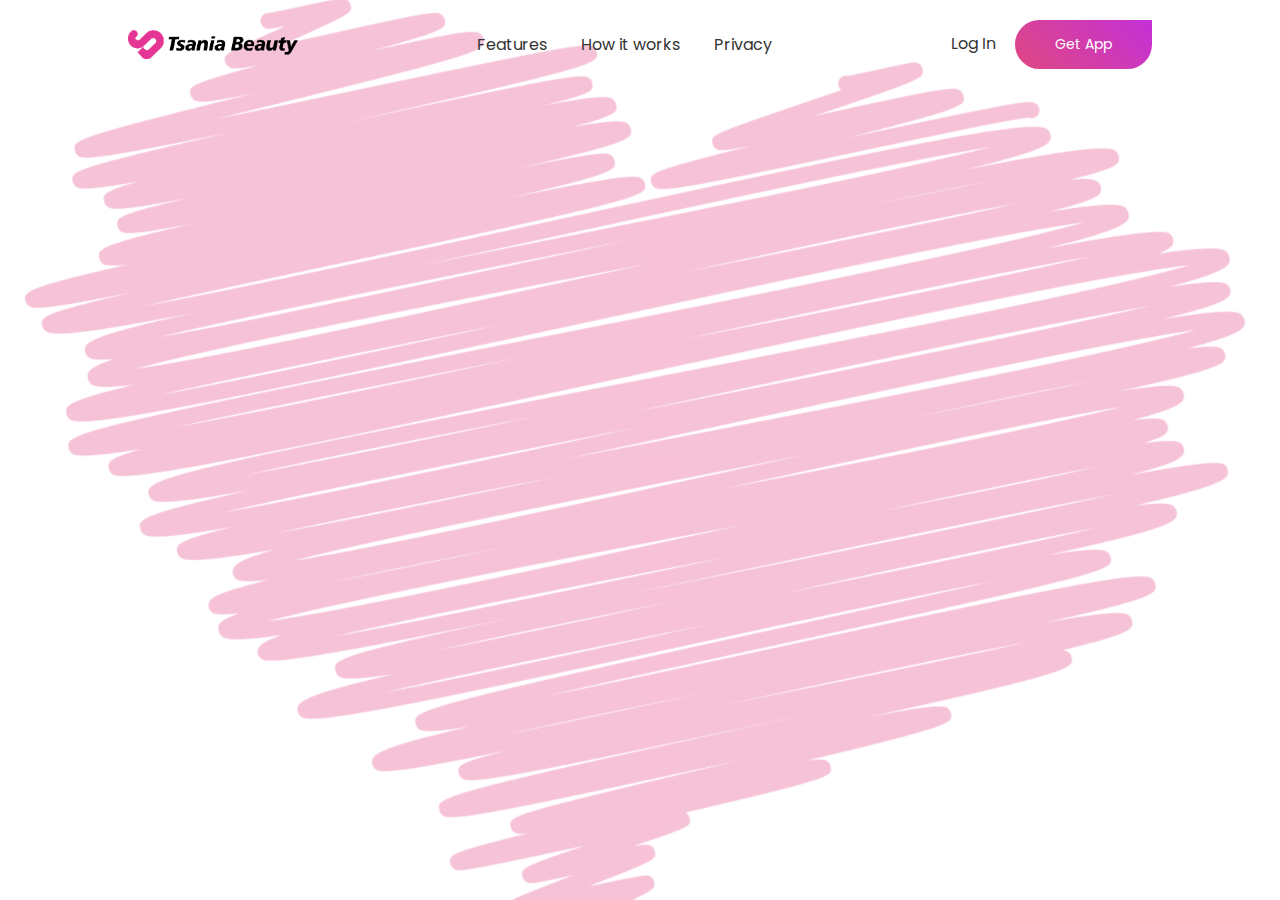
<file: index.html>
<!DOCTYPE html>
<html>
<head>
    <meta name="viewport" content="width=device-width, initial-scale=1.0">
    <title>Tsania Beauty</title>
    <link rel="stylesheet" href="style.css">
</head>
<body>
  <div class="hero">
    <nav>
        <img src="images/tsanBtxt.png" class="logo">
        <ul>
            <li><a href="flowers-for-someone-main/index.html">Features</a></li>
            <li><a href="#">How it works</a></li>
            <li><a href="#">Privacy</a></li>
        </ul>
        <div>
            <a href="login/index.html" class="login-btn">Log In</a>
            <a href="#" class="btn">Get App</a>
        </div>
    </nav>
    <div class="content">
        <h1 class="anim">Hello!<br>I'm Tsania</h1>
        <p class="anim">The appearance of this website is still under development, hopefully it can be even better in the future!</p>
        <a href="https://sites.google.com/view/tsaniabeauty/home" class="btn anim">Open</a>
        </div>
        <img src="images/princes.png" class="feature-img anim">
  </div>  
</body>
</html>
</file>
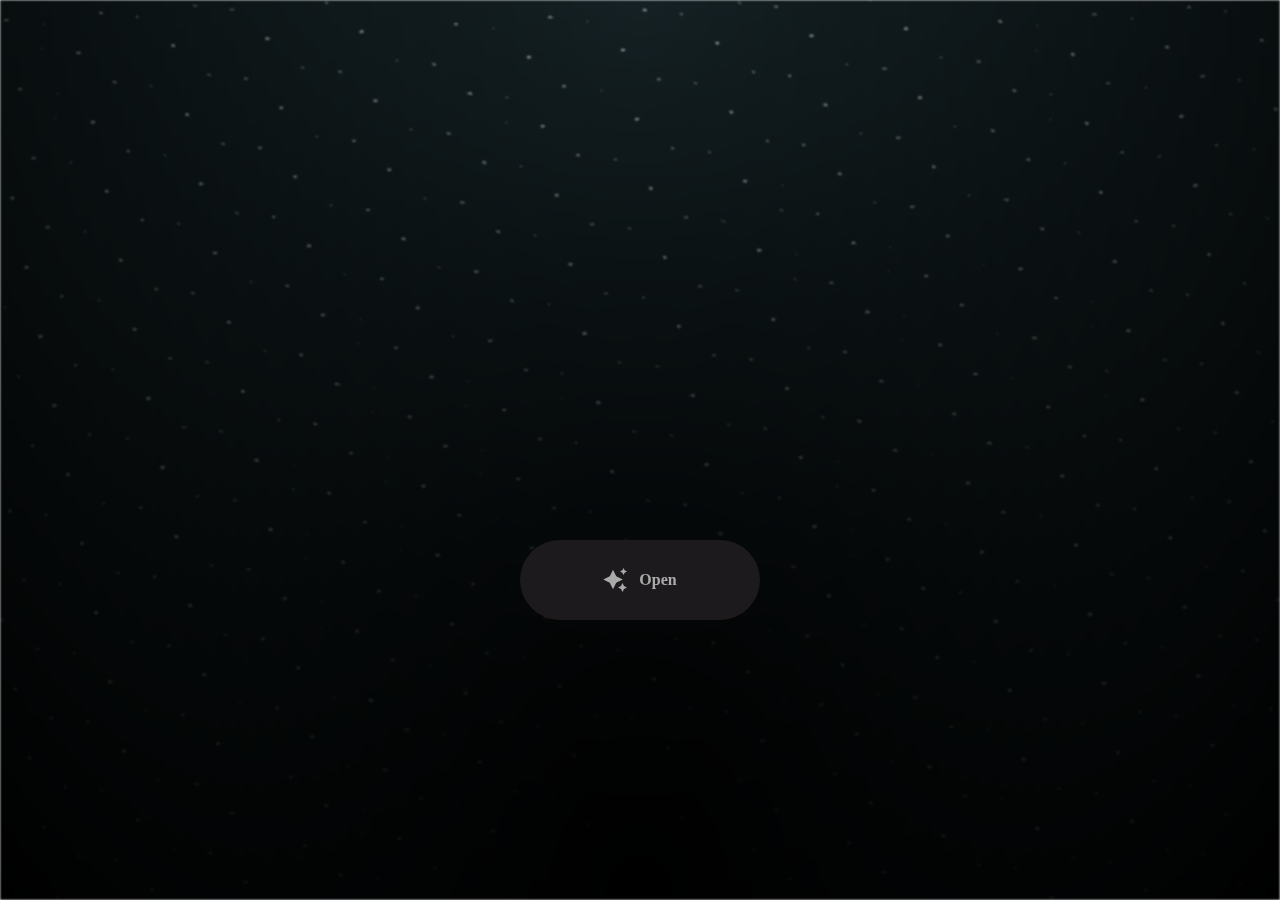
<file: flowers-for-someone-main/index.html>
<html lang="en">

<head>
  <meta charset="UTF-8">
  <meta name="viewport" content="width=device-width, initial-scale=1.0">
  <link rel="shortcut icon" href="images/gift.png" type="image/x-icon">
  <link rel="stylesheet" href="css/index.css">

  <!-- Document Title -->
  <title>For Tsania</title>
</head>

<body>
  <!-- Background -->
  <div class="night"></div>

  <!-- Title -->
  <h1 class="title"></h1>

  <!-- Button -->
  <div style="position: absolute; top: 60vh; width: 100%; display: flex; justify-content: center;">
    <a href="flower.html" class="btn">
      <svg height="24" width="24" fill="#FFFFFF" viewBox="0 0 24 24" data-name="Layer 1" id="Layer_1" class="sparkle">
        <path
          d="M10,21.236,6.755,14.745.264,11.5,6.755,8.255,10,1.764l3.245,6.491L19.736,11.5l-6.491,3.245ZM18,21l1.5,3L21,21l3-1.5L21,18l-1.5-3L18,18l-3,1.5ZM19.333,4.667,20.5,7l1.167-2.333L24,3.5,21.667,2.333,20.5,0,19.333,2.333,17,3.5Z">
        </path>
      </svg>

      <span class="text">Open</span>
    </a>
  </div>

  <script src="js/index.js"></script>
</body>

</html>
</file>
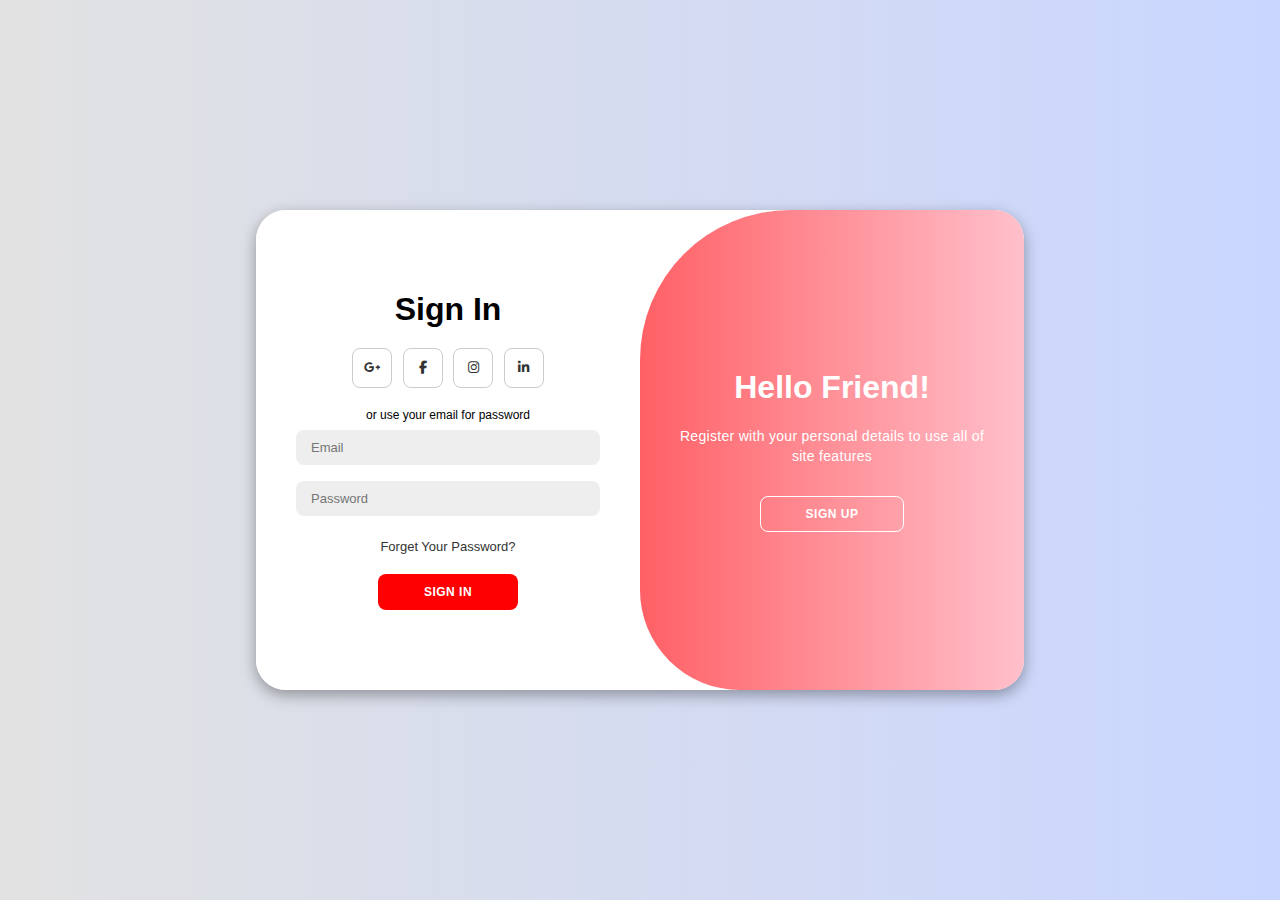
<file: login/index.html>
<!DOCTYPE html>
<html lang="en">
<head>
    <meta charset="UTF-8">
    <meta name="viewport" content="width=device-width, initial-scale=1.0">
    <title>Login Form</title>
    <link rel="stylesheet" href="https://cdnjs.cloudflare.com/ajax/libs/font-awesome/6.4.2/css/all.min.css">
    <link rel="stylesheet" href="style.css">
</head>
<body>
    <div class="container" id="container">
        <div class="form-container sign-up">
            <form>
                <h1>Create Account</h1>
                <div class="social-icons">
                    <a href="#" class="icon"><i class="fa-brands fa-google-plus-g"></i></a>
                    <a href="#" class="icon"><i class="fa-brands fa-facebook-f"></i></a>
                    <a href="#" class="icon"><i class="fa-brands fa-instagram"></i></a>
                    <a href="#" class="icon"><i class="fa-brands fa-linkedin-in"></i></a>
                </div>
                <span>or use your email for registration</span>
                <input type="text" placeholder="Name">
                <input type="email" placeholder="Email">
                <input type="password" placeholder="Password">
                <button>Sign Up</button>
            </form>
        </div>
        <div class="form-container sign-in">
            <form>
                <h1>Sign In</h1>
                <div class="social-icons">
                    <a href="#" class="icon"><i class="fa-brands fa-google-plus-g"></i></a>
                    <a href="#" class="icon"><i class="fa-brands fa-facebook-f"></i></a>
                    <a href="#" class="icon"><i class="fa-brands fa-instagram"></i></a>
                    <a href="#" class="icon"><i class="fa-brands fa-linkedin-in"></i></a>
                </div>
                <span>or use your email for password</span>
                <input type="email" placeholder="Email">
                <input type="password" placeholder="Password">
                <a href="#">Forget Your Password?</a>
                <button>Sign In</button>
            </form>
        </div>
        <div class="toggle-container">
            <div class="toggle">
                <div class="toggle-panel toggle-left">
                    <h1>Welcome Back!</h1>
                    <p>Enter your personal details to use all of site features</p>
                    <button class="hidden" id="login">Sign In</button>
                </div>
                <div class="toggle-panel toggle-right">
                    <h1>Hello Friend!</h1>
                    <p>Register with your personal details to use all of site features</p>
                    <button class="hidden" id="register">Sign Up</button>
                </div>
            </div>
        </div>
    </div>





    <script src="script.js"></script>
</body>
</html>
</file>
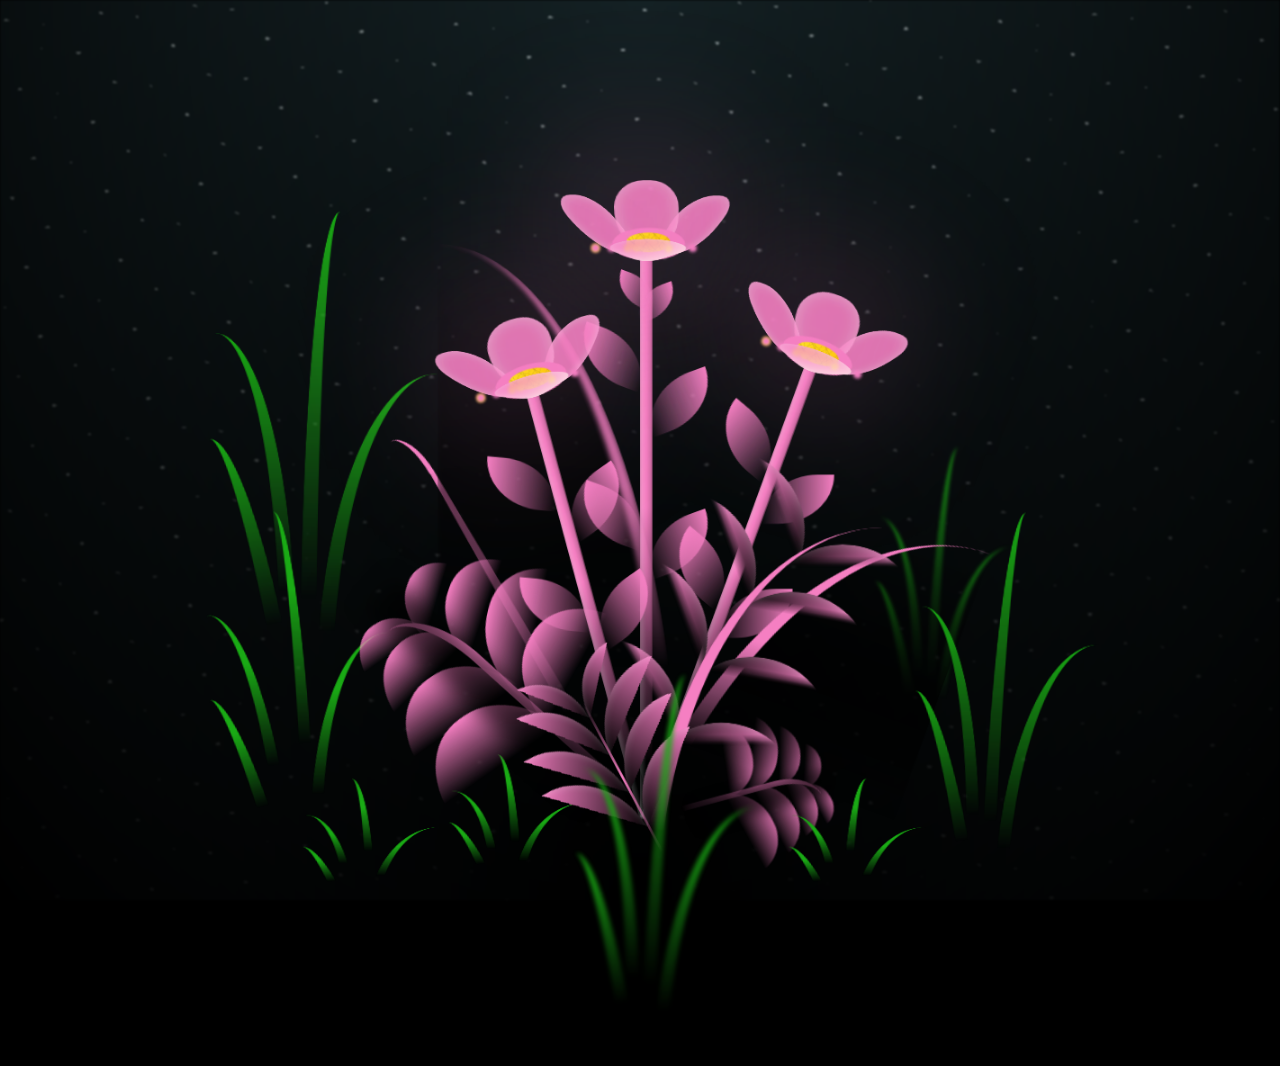
<file: flowers-for-someone-main/flower.html>
<!DOCTYPE html>
<html lang="en">

<head>
  <meta charset="UTF-8">
  <meta http-equiv="X-UA-Compatible" content="IE=edge">
  <meta name="viewport" content="width=device-width, initial-scale=1.0">
  <link rel="shortcut icon" href="images/gift.png" type="image/x-icon">
  <link rel="stylesheet" href="css/style.css">

  <!-- Document Title -->
  <title>Flowers</title>
</head>

<body class="not-loaded">
  <!-- Background -->
  <div class="night"></div>

  <!-- Flower -->
  <div class="flowers">
    <div class="flower flower--1">
      <div class="flower__leafs flower__leafs--1">
        <div class="flower__leaf flower__leaf--1"></div>
        <div class="flower__leaf flower__leaf--2"></div>
        <div class="flower__leaf flower__leaf--3"></div>
        <div class="flower__leaf flower__leaf--4"></div>
        <div class="flower__white-circle"></div>

        <div class="flower__light flower__light--1"></div>
        <div class="flower__light flower__light--2"></div>
        <div class="flower__light flower__light--3"></div>
        <div class="flower__light flower__light--4"></div>
        <div class="flower__light flower__light--5"></div>
        <div class="flower__light flower__light--6"></div>
        <div class="flower__light flower__light--7"></div>
        <div class="flower__light flower__light--8"></div>

      </div>
      <div class="flower__line">
        <div class="flower__line__leaf flower__line__leaf--1"></div>
        <div class="flower__line__leaf flower__line__leaf--2"></div>
        <div class="flower__line__leaf flower__line__leaf--3"></div>
        <div class="flower__line__leaf flower__line__leaf--4"></div>
        <div class="flower__line__leaf flower__line__leaf--5"></div>
        <div class="flower__line__leaf flower__line__leaf--6"></div>
      </div>
    </div>

    <div class="flower flower--2">
      <div class="flower__leafs flower__leafs--2">
        <div class="flower__leaf flower__leaf--1"></div>
        <div class="flower__leaf flower__leaf--2"></div>
        <div class="flower__leaf flower__leaf--3"></div>
        <div class="flower__leaf flower__leaf--4"></div>
        <div class="flower__white-circle"></div>

        <div class="flower__light flower__light--1"></div>
        <div class="flower__light flower__light--2"></div>
        <div class="flower__light flower__light--3"></div>
        <div class="flower__light flower__light--4"></div>
        <div class="flower__light flower__light--5"></div>
        <div class="flower__light flower__light--6"></div>
        <div class="flower__light flower__light--7"></div>
        <div class="flower__light flower__light--8"></div>

      </div>
      <div class="flower__line">
        <div class="flower__line__leaf flower__line__leaf--1"></div>
        <div class="flower__line__leaf flower__line__leaf--2"></div>
        <div class="flower__line__leaf flower__line__leaf--3"></div>
        <div class="flower__line__leaf flower__line__leaf--4"></div>
      </div>
    </div>

    <div class="flower flower--3">
      <div class="flower__leafs flower__leafs--3">
        <div class="flower__leaf flower__leaf--1"></div>
        <div class="flower__leaf flower__leaf--2"></div>
        <div class="flower__leaf flower__leaf--3"></div>
        <div class="flower__leaf flower__leaf--4"></div>
        <div class="flower__white-circle"></div>

        <div class="flower__light flower__light--1"></div>
        <div class="flower__light flower__light--2"></div>
        <div class="flower__light flower__light--3"></div>
        <div class="flower__light flower__light--4"></div>
        <div class="flower__light flower__light--5"></div>
        <div class="flower__light flower__light--6"></div>
        <div class="flower__light flower__light--7"></div>
        <div class="flower__light flower__light--8"></div>

      </div>
      <div class="flower__line">
        <div class="flower__line__leaf flower__line__leaf--1"></div>
        <div class="flower__line__leaf flower__line__leaf--2"></div>
        <div class="flower__line__leaf flower__line__leaf--3"></div>
        <div class="flower__line__leaf flower__line__leaf--4"></div>
      </div>
    </div>

    <div class="grow-ans" style="--d:1.2s">
      <div class="flower__g-long">
        <div class="flower__g-long__top"></div>
        <div class="flower__g-long__bottom"></div>
      </div>
    </div>

    <div class="growing-grass">
      <div class="flower__grass flower__grass--1">
        <div class="flower__grass--top"></div>
        <div class="flower__grass--bottom"></div>
        <div class="flower__grass__leaf flower__grass__leaf--1"></div>
        <div class="flower__grass__leaf flower__grass__leaf--2"></div>
        <div class="flower__grass__leaf flower__grass__leaf--3"></div>
        <div class="flower__grass__leaf flower__grass__leaf--4"></div>
        <div class="flower__grass__leaf flower__grass__leaf--5"></div>
        <div class="flower__grass__leaf flower__grass__leaf--6"></div>
        <div class="flower__grass__leaf flower__grass__leaf--7"></div>
        <div class="flower__grass__leaf flower__grass__leaf--8"></div>
        <div class="flower__grass__overlay"></div>
      </div>
    </div>

    <div class="growing-grass">
      <div class="flower__grass flower__grass--2">
        <div class="flower__grass--top"></div>
        <div class="flower__grass--bottom"></div>
        <div class="flower__grass__leaf flower__grass__leaf--1"></div>
        <div class="flower__grass__leaf flower__grass__leaf--2"></div>
        <div class="flower__grass__leaf flower__grass__leaf--3"></div>
        <div class="flower__grass__leaf flower__grass__leaf--4"></div>
        <div class="flower__grass__leaf flower__grass__leaf--5"></div>
        <div class="flower__grass__leaf flower__grass__leaf--6"></div>
        <div class="flower__grass__leaf flower__grass__leaf--7"></div>
        <div class="flower__grass__leaf flower__grass__leaf--8"></div>
        <div class="flower__grass__overlay"></div>
      </div>
    </div>

    <div class="grow-ans" style="--d:2.4s">
      <div class="flower__g-right flower__g-right--1">
        <div class="leaf"></div>
      </div>
    </div>

    <div class="grow-ans" style="--d:2.8s">
      <div class="flower__g-right flower__g-right--2">
        <div class="leaf"></div>
      </div>
    </div>

    <div class="grow-ans" style="--d:2.8s">
      <div class="flower__g-front">
        <div class="flower__g-front__leaf-wrapper flower__g-front__leaf-wrapper--1">
          <div class="flower__g-front__leaf"></div>
        </div>
        <div class="flower__g-front__leaf-wrapper flower__g-front__leaf-wrapper--2">
          <div class="flower__g-front__leaf"></div>
        </div>
        <div class="flower__g-front__leaf-wrapper flower__g-front__leaf-wrapper--3">
          <div class="flower__g-front__leaf"></div>
        </div>
        <div class="flower__g-front__leaf-wrapper flower__g-front__leaf-wrapper--4">
          <div class="flower__g-front__leaf"></div>
        </div>
        <div class="flower__g-front__leaf-wrapper flower__g-front__leaf-wrapper--5">
          <div class="flower__g-front__leaf"></div>
        </div>
        <div class="flower__g-front__leaf-wrapper flower__g-front__leaf-wrapper--6">
          <div class="flower__g-front__leaf"></div>
        </div>
        <div class="flower__g-front__leaf-wrapper flower__g-front__leaf-wrapper--7">
          <div class="flower__g-front__leaf"></div>
        </div>
        <div class="flower__g-front__leaf-wrapper flower__g-front__leaf-wrapper--8">
          <div class="flower__g-front__leaf"></div>
        </div>
        <div class="flower__g-front__line"></div>
      </div>
    </div>

    <div class="grow-ans" style="--d:3.2s">
      <div class="flower__g-fr">
        <div class="leaf"></div>
        <div class="flower__g-fr__leaf flower__g-fr__leaf--1"></div>
        <div class="flower__g-fr__leaf flower__g-fr__leaf--2"></div>
        <div class="flower__g-fr__leaf flower__g-fr__leaf--3"></div>
        <div class="flower__g-fr__leaf flower__g-fr__leaf--4"></div>
        <div class="flower__g-fr__leaf flower__g-fr__leaf--5"></div>
        <div class="flower__g-fr__leaf flower__g-fr__leaf--6"></div>
        <div class="flower__g-fr__leaf flower__g-fr__leaf--7"></div>
        <div class="flower__g-fr__leaf flower__g-fr__leaf--8"></div>
      </div>
    </div>

    <div class="long-g long-g--0">
      <div class="grow-ans" style="--d:3s">
        <div class="leaf leaf--0"></div>
      </div>
      <div class="grow-ans" style="--d:2.2s">
        <div class="leaf leaf--1"></div>
      </div>
      <div class="grow-ans" style="--d:3.4s">
        <div class="leaf leaf--2"></div>
      </div>
      <div class="grow-ans" style="--d:3.6s">
        <div class="leaf leaf--3"></div>
      </div>
    </div>

    <div class="long-g long-g--1">
      <div class="grow-ans" style="--d:3.6s">
        <div class="leaf leaf--0"></div>
      </div>
      <div class="grow-ans" style="--d:3.8s">
        <div class="leaf leaf--1"></div>
      </div>
      <div class="grow-ans" style="--d:4s">
        <div class="leaf leaf--2"></div>
      </div>
      <div class="grow-ans" style="--d:4.2s">
        <div class="leaf leaf--3"></div>
      </div>
    </div>

    <div class="long-g long-g--2">
      <div class="grow-ans" style="--d:4s">
        <div class="leaf leaf--0"></div>
      </div>
      <div class="grow-ans" style="--d:4.2s">
        <div class="leaf leaf--1"></div>
      </div>
      <div class="grow-ans" style="--d:4.4s">
        <div class="leaf leaf--2"></div>
      </div>
      <div class="grow-ans" style="--d:4.6s">
        <div class="leaf leaf--3"></div>
      </div>
    </div>

    <div class="long-g long-g--3">
      <div class="grow-ans" style="--d:4s">
        <div class="leaf leaf--0"></div>
      </div>
      <div class="grow-ans" style="--d:4.2s">
        <div class="leaf leaf--1"></div>
      </div>
      <div class="grow-ans" style="--d:3s">
        <div class="leaf leaf--2"></div>
      </div>
      <div class="grow-ans" style="--d:3.6s">
        <div class="leaf leaf--3"></div>
      </div>
    </div>

    <div class="long-g long-g--4">
      <div class="grow-ans" style="--d:4s">
        <div class="leaf leaf--0"></div>
      </div>
      <div class="grow-ans" style="--d:4.2s">
        <div class="leaf leaf--1"></div>
      </div>
      <div class="grow-ans" style="--d:3s">
        <div class="leaf leaf--2"></div>
      </div>
      <div class="grow-ans" style="--d:3.6s">
        <div class="leaf leaf--3"></div>
      </div>
    </div>

    <div class="long-g long-g--5">
      <div class="grow-ans" style="--d:4s">
        <div class="leaf leaf--0"></div>
      </div>
      <div class="grow-ans" style="--d:4.2s">
        <div class="leaf leaf--1"></div>
      </div>
      <div class="grow-ans" style="--d:3s">
        <div class="leaf leaf--2"></div>
      </div>
      <div class="grow-ans" style="--d:3.6s">
        <div class="leaf leaf--3"></div>
      </div>
    </div>

    <div class="long-g long-g--6">
      <div class="grow-ans" style="--d:4.2s">
        <div class="leaf leaf--0"></div>
      </div>
      <div class="grow-ans" style="--d:4.4s">
        <div class="leaf leaf--1"></div>
      </div>
      <div class="grow-ans" style="--d:4.6s">
        <div class="leaf leaf--2"></div>
      </div>
      <div class="grow-ans" style="--d:4.8s">
        <div class="leaf leaf--3"></div>
      </div>
    </div>

    <div class="long-g long-g--7">
      <div class="grow-ans" style="--d:3s">
        <div class="leaf leaf--0"></div>
      </div>
      <div class="grow-ans" style="--d:3.2s">
        <div class="leaf leaf--1"></div>
      </div>
      <div class="grow-ans" style="--d:3.5s">
        <div class="leaf leaf--2"></div>
      </div>
      <div class="grow-ans" style="--d:3.6s">
        <div class="leaf leaf--3"></div>
      </div>
    </div>
  </div>

  <!-- Title -->
  <h1 class="title"><span id="title"></span></h1>
</body>

</html>

<!-- Import Javascript -->
<script src="js/main.js"></script>
</file>
<file: style.css>
@import url('https://fonts.googleapis.com/css2?family=Poppins:wght@300;400;500;600;700;800;900&display=swap');
*{
    margin: 0;
    padding: 0;
    box-sizing: border-box;
    font-family: "Poppins", sans-serif;
}
.hero{
    width: 100%;
    min-height: 100vh;
    background-image: url(images/pinky.png);
    background-position: center;
    background-size: cover;
    padding: 10px 10%;
    overflow: hidden;
    position: relative;
}
nav{
    padding: 10px 0;
    display: flex;
    align-items: center;
    justify-content: space-between;
}
.logo{
    width: 170px;
}
nav ul li{
    display: inline-block;
    list-style: none;
    margin: 10px 15px;
}
nav ul li a{
    text-decoration: none;
    color: #333;
    font-weight: 400;
}
.login-btn{
    text-decoration: none;
    color: #333;
    margin-right: 15px;
    font-weight: 400;
}
.btn{
    display: inline-block;
    text-decoration: none;
    padding: 14px 40px;
    color: #fff;
    background-image: linear-gradient(45deg, #df4881, #c430d7);
    font-size: 14px;
    border-radius: 30px;
    border-top-right-radius: 0;
    transition: 0.5s;
}
.content{
   margin: 10%;
   max-width: 600px; 
}
.content h1{
    font-size: 70px;
    color: #222;
}
.content p{
    margin: 10px 0 30px;
    color: #333;
    animation-delay: 0.5s;
}
.content .btn{
    padding: 15px 80px;
    font-size: 16px;
    animation-delay: 1s;
}
.btn:hover{
    border-top-right-radius: 30px;
}
.feature-img{
    width: 620px;
    position: absolute;
    bottom: 0;
    right: 10%;
}
.feature-img.anim{
    animation-delay: 1.5s;
}
.anim{
    opacity: 0;
    transform: translateY(30px);
    animation: moveup 0.5s linear forwards;
}
@keyframes moveup{
    100%{
        opacity: 1;
        transform: translateY(0px);
    }
}
</file>
<file: flowers-for-someone-main/css/index.css>
*,
*::after,
*::before {
  padding: 0;
  margin: 0;
  box-sizing: border-box;
}

:root {
  --dark-color: #000;
}

.night {
  position: fixed;
  left: 50%;
  top: 0;
  transform: translateX(-50%);
  width: 100%;
  height: 100%;
  filter: blur(0.1vmin);
  background-image: radial-gradient(ellipse at top, transparent 0%, var(--dark-color)), radial-gradient(ellipse at bottom, var(--dark-color), rgba(145, 233, 255, 0.2)), repeating-linear-gradient(220deg, rgb(0, 0, 0) 0px, rgb(0, 0, 0) 19px, transparent 19px, transparent 22px), repeating-linear-gradient(189deg, rgb(0, 0, 0) 0px, rgb(0, 0, 0) 19px, transparent 19px, transparent 22px), repeating-linear-gradient(148deg, rgb(0, 0, 0) 0px, rgb(0, 0, 0) 19px, transparent 19px, transparent 22px), linear-gradient(90deg, rgb(255, 255, 250), rgb(240, 240, 240));
}

.title {
  position: absolute;
  top: 0;
  left: 0;
  color: white;
  font-family: 'Courier New', Courier, monospace;

  display: flex;
  flex-wrap: wrap;
  justify-content: center;
  align-content: center;
  align-items: center;

  width: 100%;
  height: 100vh;
  text-shadow: 0 0 20px white;
  letter-spacing: 0px;
}

@media (min-width: 500px) {
  .title {
    letter-spacing: 20px;
  }
}

@keyframes typing {
  from {
    opacity: 0;
  }

  to {
    opacity: 1;
  }
}

/* Terapkan animasi dengan delay */
.title span {
  opacity: 0;
  animation: typing 1s ease forwards;
  animation-delay: var(--delay);
}

a {
  text-decoration: none;
}

.btn {
  border: none;
  width: 15em;
  height: 5em;
  border-radius: 3em;
  display: flex;
  justify-content: center;
  align-items: center;
  gap: 12px;
  background: #1C1A1C;
  cursor: pointer;
  transition: all 450ms ease-in-out;
}

.sparkle {
  fill: #AAAAAA;
  transition: all 800ms ease;
}

.text {
  font-weight: 600;
  color: #AAAAAA;
  font-size: medium;
}

.btn:hover {
  background: linear-gradient(0deg, #A47CF3, #683FEA);
  box-shadow: inset 0px 1px 0px 0px rgba(255, 255, 255, 0.4),
    inset 0px -4px 0px 0px rgba(0, 0, 0, 0.2),
    0px 0px 0px 4px rgba(255, 255, 255, 0.2),
    0px 0px 180px 0px #9917FF;
  transform: translateY(-2px);
}

.btn:hover .text {
  color: white;
}

.btn:hover .sparkle {
  fill: white;
  transform: scale(1.2);
}
</file>
<file: login/style.css>
@import url('https://fonts.googleapis.com/css2?family=Poppins:ital,wght@0,100;0,200;0,300;0,400;0,500;0,600;0,700;0,800;0,900;1,100;1,200;1,300;1,400;1,500;1,600;1,700;1,800;1,900&display=swap');

* {
    margin: 0;
    padding: 0;
    box-sizing: border-box;
    font-family: 'Monsterrat', sans-serif;
}

body {
    background-color: #c9d6ff;
    background: linear-gradient(to right, #e2e2e2, #c9d6ff);
    display: flex;
    align-items: center;
    justify-content: center;
    flex-direction: column;
    height: 100vh;
}

.container {
    background-color: #fff;
    border-radius: 30px;
    box-shadow: 0 5px 15px rgba(0, 0, 0, 0.35);
    position: relative;
    overflow: hidden;
    width: 768px;
    max-width: 100%;
    min-height: 480px;
}

.container p {
    font-size: 14px;
    line-height: 20px;
    letter-spacing: 0.3px;
    margin: 20px 0;
}

.container span {
    font-size: 12px;
}

.container a {
    color: #333;
    font-size: 13px;
    text-decoration: none;
    margin: 15px 0 10px;
}

.container button {
    background-color: red;
    color: #fff;
    font-size: 12px;
    padding: 10px 45px;
    border: 1px solid transparent;
    border-radius: 8px;
    font-weight: 600;
    letter-spacing: 0.5px;
    text-transform: uppercase;
    margin-top: 10px;
    cursor: pointer;
}

.container button.hidden {
    background-color: transparent;
    border-color: #fff;
}

.container form {
    background-color: #fff;
    display: flex;
    align-items: center;
    justify-content: center;
    flex-direction: column;
    padding: 0 40px;
    height: 100%;
}

.container input {
    background-color: #eee;
    border: none;
    margin: 8px 0;
    padding: 10px 15px;
    font-size: 13px;
    border-radius: 8px;
    width: 100%;
    outline: none;
}

.form-container {
    position: absolute;
    top: 0;
    height: 100%;
    transition: all 0.6s ease-in-out;
}

.sign-in {
    left: 0;
    width: 50%;
    z-index: 2;
}

.container.active .sign-in {
    transform: translateX(100%);
}

.sign-up {
    left: 0;
    width: 50%;
    opacity: 0;
    z-index: 1;
}

.container.active .sign-up {
    transform: translateX(100%);
    opacity: 2;
    z-index: 5;
    animation: move 0.6s;
}

@keyframes move {
    0%, 49.99% {
        opacity: 0;
        z-index: 1;
    }
    50%, 100% {
        opacity: 1;
        z-index:5;
    }
}

.social-icons {
    margin: 20px 0;
}

.social-icons a {
    border: 1px solid #ccc;
    border-radius: 20%;
    display: inline-flex;
    justify-content: center;
    align-items: center;
    margin: 0 3px;
    width: 40px;
    height: 40px;
}

.toggle-container {
    position: absolute;
    top: 0;
    left: 50%;
    width: 50%;
    height: 100%;
    overflow: hidden;
    transition: all 0.6s ease-in-out;
    border-radius: 150px 0 0 100px;
    z-index: 1000;
}

.container.active .toggle-container {
    transform: translateX(-100%);
    border-radius: 0 150px 100px 0;
}

.toggle {
    background-color: red;
    height: 100%;
    background: linear-gradient(to right, red, pink);
    color: #fff;
    position: relative;
    left: -100%;
    height: 100%;
    width: 200%;
    transform: translateX(0);
    transition: all 0.6s ease-in-out;
}

.container.active .toggle {
    transform: translateX(50%);
}

.toggle-panel {
    position: absolute;
    width: 50%;
    height: 100%;
    display: flex;
    align-items: center;
    justify-content: center;
    flex-direction: column;
    padding: 0 30px;
    text-align: center;
    top: 0;
    transform: translateX(0);
    transition: all 0.5s ease-in-out;
}

.toggle-left {
    transform: translateX(-200%);
}

.container.active .toggle-left {
    transform: translateX(0);
}

.toggle-right {
    right: 0;
    transform: translateX(0);
}

.container.active .toggle-right {
    transform: translateX(200%);
}
</file>
<file: flowers-for-someone-main/css/style.css>
*,
*::after,
*::before {
  padding: 0;
  margin: 0;
  box-sizing: border-box;
}

:root {
  --dark-color: #000;
}

.title {
  position: absolute;
  width: 100%;
  text-align: center;
  margin-top: 50px;
  top: 0;
  left: 0;
  color: white;
  font-family: 'Courier New', Courier, monospace;
  font-size: 70px;
  text-shadow: 0px 0px 20px white;
}

body {
  display: flex;
  align-items: flex-end;
  justify-content: center;
  min-height: 100vh;
  background-color: var(--dark-color);
  overflow: hidden;
  perspective: 1000px;
}

.night {
  position: fixed;
  left: 50%;
  top: 0;
  transform: translateX(-50%);
  width: 100%;
  height: 100%;
  filter: blur(0.1vmin);
  background-image: radial-gradient(ellipse at top, transparent 0%, var(--dark-color)), radial-gradient(ellipse at bottom, var(--dark-color), rgba(145, 233, 255, 0.2)), repeating-linear-gradient(220deg, rgb(0, 0, 0) 0px, rgb(0, 0, 0) 19px, transparent 19px, transparent 22px), repeating-linear-gradient(189deg, rgb(0, 0, 0) 0px, rgb(0, 0, 0) 19px, transparent 19px, transparent 22px), repeating-linear-gradient(148deg, rgb(0, 0, 0) 0px, rgb(0, 0, 0) 19px, transparent 19px, transparent 22px), linear-gradient(90deg, rgb(255, 255, 250), rgb(240, 240, 240));
}

.flowers {
  position: relative;
  transform: scale(0.9);
}

.flower {
  position: absolute;
  bottom: 10vmin;
  transform-origin: bottom center;
  z-index: 10;
  --fl-speed: 0.8s;
}

.flower--1 {
  animation: moving-flower-1 4s linear infinite;
}

.flower--1 .flower__line {
  height: 70vmin;
  animation-delay: 0.3s;
}

.flower--1 .flower__line__leaf--1 {
  animation: blooming-leaf-right var(--fl-speed) 1.6s backwards;
}

.flower--1 .flower__line__leaf--2 {
  animation: blooming-leaf-right var(--fl-speed) 1.4s backwards;
}

.flower--1 .flower__line__leaf--3 {
  animation: blooming-leaf-left var(--fl-speed) 1.2s backwards;
}

.flower--1 .flower__line__leaf--4 {
  animation: blooming-leaf-left var(--fl-speed) 1s backwards;
}

.flower--1 .flower__line__leaf--5 {
  animation: blooming-leaf-right var(--fl-speed) 1.8s backwards;
}

.flower--1 .flower__line__leaf--6 {
  animation: blooming-leaf-left var(--fl-speed) 2s backwards;
}

.flower--2 {
  left: 50%;
  transform: rotate(20deg);
  animation: moving-flower-2 4s linear infinite;
}

.flower--2 .flower__line {
  height: 60vmin;
  animation-delay: 0.6s;
}

.flower--2 .flower__line__leaf--1 {
  animation: blooming-leaf-right var(--fl-speed) 1.9s backwards;
}

.flower--2 .flower__line__leaf--2 {
  animation: blooming-leaf-right var(--fl-speed) 1.7s backwards;
}

.flower--2 .flower__line__leaf--3 {
  animation: blooming-leaf-left var(--fl-speed) 1.5s backwards;
}

.flower--2 .flower__line__leaf--4 {
  animation: blooming-leaf-left var(--fl-speed) 1.3s backwards;
}

.flower--3 {
  left: 50%;
  transform: rotate(-15deg);
  animation: moving-flower-3 4s linear infinite;
}

.flower--3 .flower__line {
  animation-delay: 0.9s;
}

.flower--3 .flower__line__leaf--1 {
  animation: blooming-leaf-right var(--fl-speed) 2.5s backwards;
}

.flower--3 .flower__line__leaf--2 {
  animation: blooming-leaf-right var(--fl-speed) 2.3s backwards;
}

.flower--3 .flower__line__leaf--3 {
  animation: blooming-leaf-left var(--fl-speed) 2.1s backwards;
}

.flower--3 .flower__line__leaf--4 {
  animation: blooming-leaf-left var(--fl-speed) 1.9s backwards;
}

.flower__leafs {
  position: relative;
  animation: blooming-flower 2s backwards;
}

.flower__leafs--1 {
  animation-delay: 1.1s;
}

.flower__leafs--2 {
  animation-delay: 1.4s;
}

.flower__leafs--3 {
  animation-delay: 1.7s;
}

.flower__leafs::after {
  content: "";
  position: absolute;
  left: 0;
  top: 0;
  transform: translate(-50%, -100%);
  width: 8vmin;
  height: 8vmin;
  background-color: #f57fc2;
  filter: blur(10vmin);
}

.flower__leaf {
  position: absolute;
  bottom: 0;
  left: 50%;
  width: 8vmin;
  height: 11vmin;
  border-radius: 51% 49% 47% 53%/44% 45% 55% 69%;
  background-color: pink;
  background-image: linear-gradient(to top, #f57fc2, #f57fc2);
  transform-origin: bottom center;
  opacity: 0.9;
  box-shadow: inset 0 0 2vmin rgba(255, 255, 255, 0.5);
}

.flower__leaf--1 {
  transform: translate(-10%, 1%) rotateY(40deg) rotateX(-50deg);
}

.flower__leaf--2 {
  transform: translate(-50%, -4%) rotateX(40deg);
}

.flower__leaf--3 {
  transform: translate(-90%, 0%) rotateY(45deg) rotateX(50deg);
}

.flower__leaf--4 {
  width: 8vmin;
  height: 8vmin;
  transform-origin: bottom left;
  border-radius: 4vmin 10vmin 4vmin 4vmin;
  transform: translate(0%, 18%) rotateX(70deg) rotate(-43deg);
  background-image: linear-gradient(to top, rgba(255, 2555, 255, 0.4), #f57fc2);
  z-index: 1;
  opacity: 0.8;
  -webkit-transform: translate(0%, 18%) rotateX(70deg) rotate(-43deg);
  -moz-transform: translate(0%, 18%) rotateX(70deg) rotate(-43deg);
  -ms-transform: translate(0%, 18%) rotateX(70deg) rotate(-43deg);
  -o-transform: translate(0%, 18%) rotateX(70deg) rotate(-43deg);
}

.flower__white-circle {
  position: absolute;
  left: -3.5vmin;
  top: -3vmin;
  width: 9vmin;
  height: 4vmin;
  border-radius: 50%;
  background-color: #f57fc2;
}

.flower__white-circle::after {
  content: "";
  position: absolute;
  left: 50%;
  top: 45%;
  transform: translate(-50%, -50%);
  width: 60%;
  height: 60%;
  border-radius: inherit;
  background-image: repeating-linear-gradient(135deg, rgba(0, 0, 0, 0.03) 0px, rgba(0, 0, 0, 0.03) 1px, transparent 1px, transparent 12px), repeating-linear-gradient(45deg, rgba(0, 0, 0, 0.03) 0px, rgba(0, 0, 0, 0.03) 1px, transparent 1px, transparent 12px), repeating-linear-gradient(67.5deg, rgba(0, 0, 0, 0.03) 0px, rgba(0, 0, 0, 0.03) 1px, transparent 1px, transparent 12px), repeating-linear-gradient(135deg, rgba(0, 0, 0, 0.03) 0px, rgba(0, 0, 0, 0.03) 1px, transparent 1px, transparent 12px), repeating-linear-gradient(45deg, rgba(0, 0, 0, 0.03) 0px, rgba(0, 0, 0, 0.03) 1px, transparent 1px, transparent 12px), repeating-linear-gradient(112.5deg, rgba(0, 0, 0, 0.03) 0px, rgba(0, 0, 0, 0.03) 1px, transparent 1px, transparent 12px), repeating-linear-gradient(112.5deg, rgba(0, 0, 0, 0.03) 0px, rgba(0, 0, 0, 0.03) 1px, transparent 1px, transparent 12px), repeating-linear-gradient(45deg, rgba(0, 0, 0, 0.03) 0px, rgba(0, 0, 0, 0.03) 1px, transparent 1px, transparent 12px), repeating-linear-gradient(22.5deg, rgba(0, 0, 0, 0.03) 0px, rgba(0, 0, 0, 0.03) 1px, transparent 1px, transparent 12px), repeating-linear-gradient(45deg, rgba(0, 0, 0, 0.03) 0px, rgba(0, 0, 0, 0.03) 1px, transparent 1px, transparent 12px), repeating-linear-gradient(22.5deg, rgba(0, 0, 0, 0.03) 0px, rgba(0, 0, 0, 0.03) 1px, transparent 1px, transparent 12px), repeating-linear-gradient(135deg, rgba(0, 0, 0, 0.03) 0px, rgba(0, 0, 0, 0.03) 1px, transparent 1px, transparent 12px), repeating-linear-gradient(157.5deg, rgba(0, 0, 0, 0.03) 0px, rgba(0, 0, 0, 0.03) 1px, transparent 1px, transparent 12px), repeating-linear-gradient(67.5deg, rgba(0, 0, 0, 0.03) 0px, rgba(0, 0, 0, 0.03) 1px, transparent 1px, transparent 12px), repeating-linear-gradient(67.5deg, rgba(0, 0, 0, 0.03) 0px, rgba(0, 0, 0, 0.03) 1px, transparent 1px, transparent 12px), linear-gradient(90deg, rgb(255, 235, 18), rgb(255, 206, 0));
}

.flower__line {
  height: 55vmin;
  width: 1.5vmin;
  background-image: linear-gradient(to left, rgba(0, 0, 0, 0.2), transparent, rgba(255, 255, 255, 0.2)), linear-gradient(to top, transparent 10%, #f57fc2, #f57fc2);
  box-shadow: inset 0 0 2px rgba(0, 0, 0, 0.5);
  animation: grow-flower-tree 4s backwards;
}

.flower__line__leaf {
  --w: 7vmin;
  --h: calc(var(--w) + 2vmin);
  position: absolute;
  top: 20%;
  left: 90%;
  width: var(--w);
  height: var(--h);
  border-top-right-radius: var(--h);
  border-bottom-left-radius: var(--h);
  background-image: linear-gradient(to top, rgba(255, 255, 255, 0), #f57fc2);
}

.flower__line__leaf--1 {
  transform: rotate(70deg) rotateY(30deg);
}

.flower__line__leaf--2 {
  top: 45%;
  transform: rotate(70deg) rotateY(30deg);
}

.flower__line__leaf--3,
.flower__line__leaf--4,
.flower__line__leaf--6 {
  border-top-right-radius: 0;
  border-bottom-left-radius: 0;
  border-top-left-radius: var(--h);
  border-bottom-right-radius: var(--h);
  left: -460%;
  top: 12%;
  transform: rotate(-70deg) rotateY(30deg);
}

.flower__line__leaf--4 {
  top: 40%;
}

.flower__line__leaf--5 {
  top: 0;
  transform-origin: left;
  transform: rotate(70deg) rotateY(30deg) scale(0.6);
}

.flower__line__leaf--6 {
  top: -2%;
  left: -450%;
  transform-origin: right;
  transform: rotate(-70deg) rotateY(30deg) scale(0.6);
}

.flower__light {
  position: absolute;
  bottom: 0vmin;
  width: 1vmin;
  height: 1vmin;
  background-color: rgb(255, 251, 0);
  border-radius: 50%;
  filter: blur(0.2vmin);
  animation: light-ans 4s linear infinite backwards;
}

.flower__light:nth-child(odd) {
  background-color: #f57fc2;
}

.flower__light--1 {
  left: -2vmin;
  animation-delay: 1s;
}

.flower__light--2 {
  left: 3vmin;
  animation-delay: 0.5s;
}

.flower__light--3 {
  left: -6vmin;
  animation-delay: 0.3s;
}

.flower__light--4 {
  left: 6vmin;
  animation-delay: 0.9s;
}

.flower__light--5 {
  left: -1vmin;
  animation-delay: 1.5s;
}

.flower__light--6 {
  left: -4vmin;
  animation-delay: 3s;
}

.flower__light--7 {
  left: 3vmin;
  animation-delay: 2s;
}

.flower__light--8 {
  left: -6vmin;
  animation-delay: 3.5s;
}

.flower__grass {
  --c: #f57fc2;
  --line-w: 1.5vmin;
  position: absolute;
  bottom: 12vmin;
  left: -7vmin;
  display: flex;
  flex-direction: column;
  align-items: flex-end;
  z-index: 20;
  transform-origin: bottom center;
  transform: rotate(-48deg) rotateY(40deg);
}

.flower__grass--1 {
  animation: moving-grass 2s linear infinite;
}

.flower__grass--2 {
  left: 2vmin;
  bottom: 10vmin;
  transform: scale(0.5) rotate(75deg) rotateX(10deg) rotateY(-200deg);
  opacity: 0.8;
  z-index: 0;
  animation: moving-grass--2 1.5s linear infinite;
}

.flower__grass--top {
  width: 7vmin;
  height: 10vmin;
  border-top-right-radius: 100%;
  border-right: var(--line-w) solid var(--c);
  transform-origin: bottom center;
  transform: rotate(-2deg);
}

.flower__grass--bottom {
  margin-top: -2px;
  width: var(--line-w);
  height: 25vmin;
  background-image: linear-gradient(to top, transparent, var(--c));
}

.flower__grass__leaf {
  --size: 10vmin;
  position: absolute;
  width: calc(var(--size) * 2.1);
  height: var(--size);
  border-top-left-radius: var(--size);
  border-top-right-radius: var(--size);
  background-image: linear-gradient(to top, transparent, transparent 30%, var(--c));
  z-index: 100;
}

.flower__grass__leaf--1 {
  top: -6%;
  left: 30%;
  --size: 6vmin;
  transform: rotate(-20deg);
  animation: growing-grass-ans--1 2s 2.6s backwards;
}

@keyframes growing-grass-ans--1 {
  0% {
    transform-origin: bottom left;
    transform: rotate(-20deg) scale(0);
  }
}

.flower__grass__leaf--2 {
  top: -5%;
  left: -110%;
  --size: 6vmin;
  transform: rotate(10deg);
  animation: growing-grass-ans--2 2s 2.4s linear backwards;
}

@keyframes growing-grass-ans--2 {
  0% {
    transform-origin: bottom right;
    transform: rotate(10deg) scale(0);
  }
}

.flower__grass__leaf--3 {
  top: 5%;
  left: 60%;
  --size: 8vmin;
  transform: rotate(-18deg) rotateX(-20deg);
  animation: growing-grass-ans--3 2s 2.2s linear backwards;
}

@keyframes growing-grass-ans--3 {
  0% {
    transform-origin: bottom left;
    transform: rotate(-18deg) rotateX(-20deg) scale(0);
  }
}

.flower__grass__leaf--4 {
  top: 6%;
  left: -135%;
  --size: 8vmin;
  transform: rotate(2deg);
  animation: growing-grass-ans--4 2s 2s linear backwards;
}

@keyframes growing-grass-ans--4 {
  0% {
    transform-origin: bottom right;
    transform: rotate(2deg) scale(0);
  }
}

.flower__grass__leaf--5 {
  top: 20%;
  left: 60%;
  --size: 10vmin;
  transform: rotate(-24deg) rotateX(-20deg);
  animation: growing-grass-ans--5 2s 1.8s linear backwards;
}

@keyframes growing-grass-ans--5 {
  0% {
    transform-origin: bottom left;
    transform: rotate(-24deg) rotateX(-20deg) scale(0);
  }
}

.flower__grass__leaf--6 {
  top: 22%;
  left: -180%;
  --size: 10vmin;
  transform: rotate(10deg);
  animation: growing-grass-ans--6 2s 1.6s linear backwards;
}

@keyframes growing-grass-ans--6 {
  0% {
    transform-origin: bottom right;
    transform: rotate(10deg) scale(0);
  }
}

.flower__grass__leaf--7 {
  top: 39%;
  left: 70%;
  --size: 10vmin;
  transform: rotate(-10deg);
  animation: growing-grass-ans--7 2s 1.4s linear backwards;
}

@keyframes growing-grass-ans--7 {
  0% {
    transform-origin: bottom left;
    transform: rotate(-10deg) scale(0);
  }
}

.flower__grass__leaf--8 {
  top: 40%;
  left: -215%;
  --size: 11vmin;
  transform: rotate(10deg);
  animation: growing-grass-ans--8 2s 1.2s linear backwards;
}

@keyframes growing-grass-ans--8 {
  0% {
    transform-origin: bottom right;
    transform: rotate(10deg) scale(0);
  }
}

.flower__grass__overlay {
  position: absolute;
  top: -10%;
  right: 0%;
  width: 100%;
  height: 100%;
  background-color: rgba(0, 0, 0, 0.6);
  filter: blur(1.5vmin);
  z-index: 100;
}

.flower__g-long {
  --w: 2vmin;
  --h: 6vmin;
  --c: #f57fc2;
  position: absolute;
  bottom: 10vmin;
  left: -3vmin;
  transform-origin: bottom center;
  transform: rotate(-30deg) rotateY(-20deg);
  display: flex;
  flex-direction: column;
  align-items: flex-end;
  animation: flower-g-long-ans 3s linear infinite;
}

@keyframes flower-g-long-ans {

  0%,
  100% {
    transform: rotate(-30deg) rotateY(-20deg);
  }

  50% {
    transform: rotate(-32deg) rotateY(-20deg);
  }
}

.flower__g-long__top {
  top: calc(var(--h) * -1);
  width: calc(var(--w) + 1vmin);
  height: var(--h);
  border-top-right-radius: 100%;
  border-right: 0.7vmin solid var(--c);
  transform: translate(-0.7vmin, 1vmin);
}

.flower__g-long__bottom {
  width: var(--w);
  height: 50vmin;
  transform-origin: bottom center;
  background-image: linear-gradient(to top, transparent 30%, var(--c));
  box-shadow: inset 0 0 2px rgba(0, 0, 0, 0.5);
  -webkit-clip-path: polygon(35% 0, 65% 1%, 100% 100%, 0% 100%);
  clip-path: polygon(35% 0, 65% 1%, 100% 100%, 0% 100%);
}

.flower__g-right {
  position: absolute;
  bottom: 6vmin;
  left: -2vmin;
  transform-origin: bottom left;
  transform: rotate(20deg);
}

.flower__g-right .leaf {
  width: 30vmin;
  height: 50vmin;
  border-top-left-radius: 100%;
  border-left: 2vmin solid #f57fc2;
  background-image: linear-gradient(to bottom, transparent, var(--dark-color) 60%);
  -webkit-mask-image: linear-gradient(to top, transparent 30%, #f57fc2 60%);
}

.flower__g-right--1 {
  animation: flower-g-right-ans 2.5s linear infinite;
}

.flower__g-right--2 {
  left: 5vmin;
  transform: rotateY(-180deg);
  animation: flower-g-right-ans--2 3s linear infinite;
}

.flower__g-right--2 .leaf {
  height: 75vmin;
  filter: blur(0.3vmin);
  opacity: 0.8;
}

@keyframes flower-g-right-ans {

  0%,
  100% {
    transform: rotate(20deg);
  }

  50% {
    transform: rotate(24deg) rotateX(-20deg);
  }
}

@keyframes flower-g-right-ans--2 {

  0%,
  100% {
    transform: rotateY(-180deg) rotate(0deg) rotateX(-20deg);
  }

  50% {
    transform: rotateY(-180deg) rotate(6deg) rotateX(-20deg);
  }
}

.flower__g-front {
  position: absolute;
  bottom: 6vmin;
  left: 2.5vmin;
  z-index: 100;
  transform-origin: bottom center;
  transform: rotate(-28deg) rotateY(30deg) scale(1.04);
  animation: flower__g-front-ans 2s linear infinite;
}

@keyframes flower__g-front-ans {

  0%,
  100% {
    transform: rotate(-28deg) rotateY(30deg) scale(1.04);
  }

  50% {
    transform: rotate(-35deg) rotateY(40deg) scale(1.04);
  }
}

.flower__g-front__line {
  width: 0.3vmin;
  height: 20vmin;
  background-image: linear-gradient(to top, transparent, #f57fc2, transparent 100%);
  position: relative;
}

.flower__g-front__leaf-wrapper {
  position: absolute;
  top: 0;
  left: 0;
  transform-origin: bottom left;
  transform: rotate(10deg);
}

.flower__g-front__leaf-wrapper:nth-child(even) {
  left: 0vmin;
  transform: rotateY(-180deg) rotate(5deg);
  animation: flower__g-front__leaf-left-ans 1s ease-in backwards;
}

.flower__g-front__leaf-wrapper:nth-child(odd) {
  animation: flower__g-front__leaf-ans 1s ease-in backwards;
}

.flower__g-front__leaf-wrapper--1 {
  top: -8vmin;
  transform: scale(0.7);
  animation: flower__g-front__leaf-ans 1s 5.5s ease-in backwards !important;
}

.flower__g-front__leaf-wrapper--2 {
  top: -8vmin;
  transform: rotateY(-180deg) scale(0.7) !important;
  animation: flower__g-front__leaf-left-ans-2 1s 4.6s ease-in backwards !important;
}

.flower__g-front__leaf-wrapper--3 {
  top: -3vmin;
  animation: flower__g-front__leaf-ans 1s 4.6s ease-in backwards;
}

.flower__g-front__leaf-wrapper--4 {
  top: -3vmin;
  transform: rotateY(-180deg) scale(0.9) !important;
  animation: flower__g-front__leaf-left-ans-2 1s 4.6s ease-in backwards !important;
}

@keyframes flower__g-front__leaf-left-ans-2 {
  0% {
    transform: rotateY(-180deg) scale(0);
  }
}

.flower__g-front__leaf-wrapper--5,
.flower__g-front__leaf-wrapper--6 {
  top: 2vmin;
}

.flower__g-front__leaf-wrapper--7,
.flower__g-front__leaf-wrapper--8 {
  top: 6.5vmin;
}

.flower__g-front__leaf-wrapper--2 {
  animation-delay: 5.2s !important;
}

.flower__g-front__leaf-wrapper--3 {
  animation-delay: 4.9s !important;
}

.flower__g-front__leaf-wrapper--5 {
  animation-delay: 4.3s !important;
}

.flower__g-front__leaf-wrapper--6 {
  animation-delay: 4.1s !important;
}

.flower__g-front__leaf-wrapper--7 {
  animation-delay: 3.8s !important;
}

.flower__g-front__leaf-wrapper--8 {
  animation-delay: 3.5s !important;
}

@keyframes flower__g-front__leaf-ans {
  0% {
    transform: rotate(10deg) scale(0);
  }
}

@keyframes flower__g-front__leaf-left-ans {
  0% {
    transform: rotateY(-180deg) rotate(5deg) scale(0);
  }
}

.flower__g-front__leaf {
  width: 10vmin;
  height: 10vmin;
  border-radius: 100% 0% 0% 100%/100% 100% 0% 0%;
  box-shadow: inset 0 2px 1vmin hsla(0, 0%, 100%, 0.2);
  background-image: linear-gradient(to bottom left, transparent, var(--dark-color)), linear-gradient(to bottom right, #f57fc2 50%, transparent 50%, transparent);
  -webkit-mask-image: linear-gradient(to bottom right, #f57fc2 50%, transparent 50%, transparent);
  mask-image: linear-gradient(to bottom right, #f57fc2 50%, transparent 50%, transparent);
}

.flower__g-fr {
  position: absolute;
  bottom: -4vmin;
  left: vmin;
  transform-origin: bottom left;
  z-index: 10;
  animation: flower__g-fr-ans 2s linear infinite;
}

@keyframes flower__g-fr-ans {

  0%,
  100% {
    transform: rotate(2deg);
  }

  50% {
    transform: rotate(4deg);
    -webkit-transform: rotate(4deg);
    -moz-transform: rotate(4deg);
    -ms-transform: rotate(4deg);
    -o-transform: rotate(4deg);
  }
}

.flower__g-fr .leaf {
  width: 30vmin;
  height: 50vmin;
  border-top-left-radius: 100%;
  border-left: 2vmin solid #f57fc2;
  -webkit-mask-image: linear-gradient(to top, transparent 25%, #f57fc2 50%);
  position: relative;
  z-index: 1;
}

.flower__g-fr__leaf {
  position: absolute;
  top: 0;
  left: 0;
  width: 10vmin;
  height: 10vmin;
  border-radius: 100% 0% 0% 100%/100% 100% 0% 0%;
  box-shadow: inset 0 2px 1vmin hsla(0, 0%, 100%, 0.2);
  background-image: linear-gradient(to bottom left, transparent, var(--dark-color) 98%), linear-gradient(to bottom right, #f57fc2 45%, transparent 50%, transparent);
  -webkit-mask-image: linear-gradient(135deg, #f57fc2 40%, transparent 50%, transparent);
}

.flower__g-fr__leaf--1 {
  left: 20vmin;
  transform: rotate(45deg);
  animation: flower__g-fr-leaft-ans-1 0.5s 5.2s linear backwards;
}

@keyframes flower__g-fr-leaft-ans-1 {
  0% {
    transform-origin: left;
    transform: rotate(45deg) scale(0);
  }
}

.flower__g-fr__leaf--2 {
  left: 12vmin;
  top: -7vmin;
  transform: rotate(25deg) rotateY(-180deg);
  animation: flower__g-fr-leaft-ans-6 0.5s 5s linear backwards;
}

.flower__g-fr__leaf--3 {
  left: 15vmin;
  top: 6vmin;
  transform: rotate(55deg);
  animation: flower__g-fr-leaft-ans-5 0.5s 4.8s linear backwards;
}

.flower__g-fr__leaf--4 {
  left: 6vmin;
  top: -2vmin;
  transform: rotate(25deg) rotateY(-180deg);
  animation: flower__g-fr-leaft-ans-6 0.5s 4.6s linear backwards;
}

.flower__g-fr__leaf--5 {
  left: 10vmin;
  top: 14vmin;
  transform: rotate(55deg);
  animation: flower__g-fr-leaft-ans-5 0.5s 4.4s linear backwards;
}

@keyframes flower__g-fr-leaft-ans-5 {
  0% {
    transform-origin: left;
    transform: rotate(55deg) scale(0);
  }
}

.flower__g-fr__leaf--6 {
  left: 0vmin;
  top: 6vmin;
  transform: rotate(25deg) rotateY(-180deg);
  animation: flower__g-fr-leaft-ans-6 0.5s 4.2s linear backwards;
}

@keyframes flower__g-fr-leaft-ans-6 {
  0% {
    transform-origin: right;
    transform: rotate(25deg) rotateY(-180deg) scale(0);
  }
}

.flower__g-fr__leaf--7 {
  left: 5vmin;
  top: 22vmin;
  transform: rotate(45deg);
  animation: flower__g-fr-leaft-ans-7 0.5s 4s linear backwards;
}

@keyframes flower__g-fr-leaft-ans-7 {
  0% {
    transform-origin: left;
    transform: rotate(45deg) scale(0);
  }
}

.flower__g-fr__leaf--8 {
  left: -4vmin;
  top: 15vmin;
  transform: rotate(15deg) rotateY(-180deg);
  animation: flower__g-fr-leaft-ans-8 0.5s 3.8s linear backwards;
}

@keyframes flower__g-fr-leaft-ans-8 {
  0% {
    transform-origin: right;
    transform: rotate(15deg) rotateY(-180deg) scale(0);
  }
}

.long-g {
  position: absolute;
  bottom: 25vmin;
  left: -42vmin;
  transform-origin: bottom left;
}

.long-g--1 {
  bottom: 0vmin;
  transform: scale(0.8) rotate(-5deg);
}

.long-g--1 .leaf {
  -webkit-mask-image: linear-gradient(to top, transparent 40%, #f57fc2 80%) !important;
}

.long-g--1 .leaf--1 {
  --w: 5vmin;
  --h: 60vmin;
  left: -2vmin;
  transform: rotate(3deg) rotateY(-180deg);
}

.long-g--2,
.long-g--3 {
  bottom: -3vmin;
  left: -35vmin;
  transform-origin: center;
  transform: scale(0.6) rotateX(60deg);
}

.long-g--2 .leaf,
.long-g--3 .leaf {
  -webkit-mask-image: linear-gradient(to top, transparent 50%, #f57fc2 80%) !important;
}

.long-g--2 .leaf--1,
.long-g--3 .leaf--1 {
  left: -1vmin;
  transform: rotateY(-180deg);
}

.long-g--3 {
  left: -17vmin;
  bottom: 0vmin;
}

.long-g--3 .leaf {
  -webkit-mask-image: linear-gradient(to top, transparent 40%, #f57fc2 80%) !important;
}

.long-g--4 {
  left: 25vmin;
  bottom: -3vmin;
  transform-origin: center;
  transform: scale(0.6) rotateX(60deg);
}

.long-g--4 .leaf {
  -webkit-mask-image: linear-gradient(to top, transparent 50%, #f57fc2 80%) !important;
}

.long-g--5 {
  left: 42vmin;
  bottom: 0vmin;
  transform: scale(0.8) rotate(2deg);
}

.long-g--6 {
  left: 0vmin;
  bottom: -20vmin;
  z-index: 100;
  filter: blur(0.3vmin);
  transform: scale(0.8) rotate(2deg);
}

.long-g--7 {
  left: 35vmin;
  bottom: 20vmin;
  z-index: -1;
  filter: blur(0.3vmin);
  transform: scale(0.6) rotate(2deg);
  opacity: 0.7;
}

.long-g .leaf {
  --w: 15vmin;
  --h: 40vmin;
  --c: #1aaa15;
  position: absolute;
  bottom: 0;
  width: var(--w);
  height: var(--h);
  border-top-left-radius: 100%;
  border-left: 2vmin solid var(--c);
  -webkit-mask-image: linear-gradient(to top, transparent 20%, var(--dark-color));
  transform-origin: bottom center;
}

.long-g .leaf--0 {
  left: 2vmin;
  animation: leaf-ans-1 4s linear infinite;
}

.long-g .leaf--1 {
  --w: 5vmin;
  --h: 60vmin;
  animation: leaf-ans-1 4s linear infinite;
}

.long-g .leaf--2 {
  --w: 10vmin;
  --h: 40vmin;
  left: -0.5vmin;
  bottom: 5vmin;
  transform-origin: bottom left;
  transform: rotateY(-180deg);
  animation: leaf-ans-2 3s linear infinite;
}

.long-g .leaf--3 {
  --w: 5vmin;
  --h: 30vmin;
  left: -1vmin;
  bottom: 3.2vmin;
  transform-origin: bottom left;
  transform: rotate(-10deg) rotateY(-180deg);
  animation: leaf-ans-3 3s linear infinite;
}

@keyframes leaf-ans-1 {

  0%,
  100% {
    transform: rotate(-5deg) scale(1);
  }

  50% {
    transform: rotate(5deg) scale(1.1);
  }
}

@keyframes leaf-ans-2 {

  0%,
  100% {
    transform: rotateY(-180deg) rotate(5deg);
  }

  50% {
    transform: rotateY(-180deg) rotate(0deg) scale(1.1);
  }
}

@keyframes leaf-ans-3 {

  0%,
  100% {
    transform: rotate(-10deg) rotateY(-180deg);
  }

  50% {
    transform: rotate(-20deg) rotateY(-180deg);
  }
}

.grow-ans {
  animation: grow-ans 2s var(--d) backwards;
}

@keyframes grow-ans {
  0% {
    transform: scale(0);
    opacity: 0;
  }
}

@keyframes light-ans {
  0% {
    opacity: 0;
    transform: translateY(0vmin);
  }

  25% {
    opacity: 1;
    transform: translateY(-5vmin) translateX(-2vmin);
  }

  50% {
    opacity: 1;
    transform: translateY(-15vmin) translateX(2vmin);
    filter: blur(0.2vmin);
  }

  75% {
    transform: translateY(-20vmin) translateX(-2vmin);
    filter: blur(0.2vmin);
  }

  100% {
    transform: translateY(-30vmin);
    opacity: 0;
    filter: blur(1vmin);
  }
}

@keyframes moving-flower-1 {

  0%,
  100% {
    transform: rotate(2deg);
  }

  50% {
    transform: rotate(-2deg);
  }
}

@keyframes moving-flower-2 {

  0%,
  100% {
    transform: rotate(18deg);
  }

  50% {
    transform: rotate(14deg);
  }
}

@keyframes moving-flower-3 {

  0%,
  100% {
    transform: rotate(-18deg);
  }

  50% {
    transform: rotate(-20deg) rotateY(-10deg);
  }
}

@keyframes blooming-leaf-right {
  0% {
    transform-origin: left;
    transform: rotate(70deg) rotateY(30deg) scale(0);
  }
}

@keyframes blooming-leaf-left {
  0% {
    transform-origin: right;
    transform: rotate(-70deg) rotateY(30deg) scale(0);
  }
}

@keyframes grow-flower-tree {
  0% {
    height: 0;
    border-radius: 1vmin;
  }
}

@keyframes blooming-flower {
  0% {
    transform: scale(0);
  }
}

@keyframes moving-grass {

  0%,
  100% {
    transform: rotate(-48deg) rotateY(40deg);
  }

  50% {
    transform: rotate(-50deg) rotateY(40deg);
  }
}

@keyframes moving-grass--2 {

  0%,
  100% {
    transform: scale(0.5) rotate(75deg) rotateX(10deg) rotateY(-200deg);
  }

  50% {
    transform: scale(0.5) rotate(79deg) rotateX(10deg) rotateY(-200deg);
  }
}

.growing-grass {
  animation: growing-grass-ans 1s 2s backwards;
}

@keyframes growing-grass-ans {
  0% {
    transform: scale(0);
  }
}

.not-loaded * {
  animation-play-state: paused !important;
}

/*# sourceMappingURL=style.css.map */
</file>
